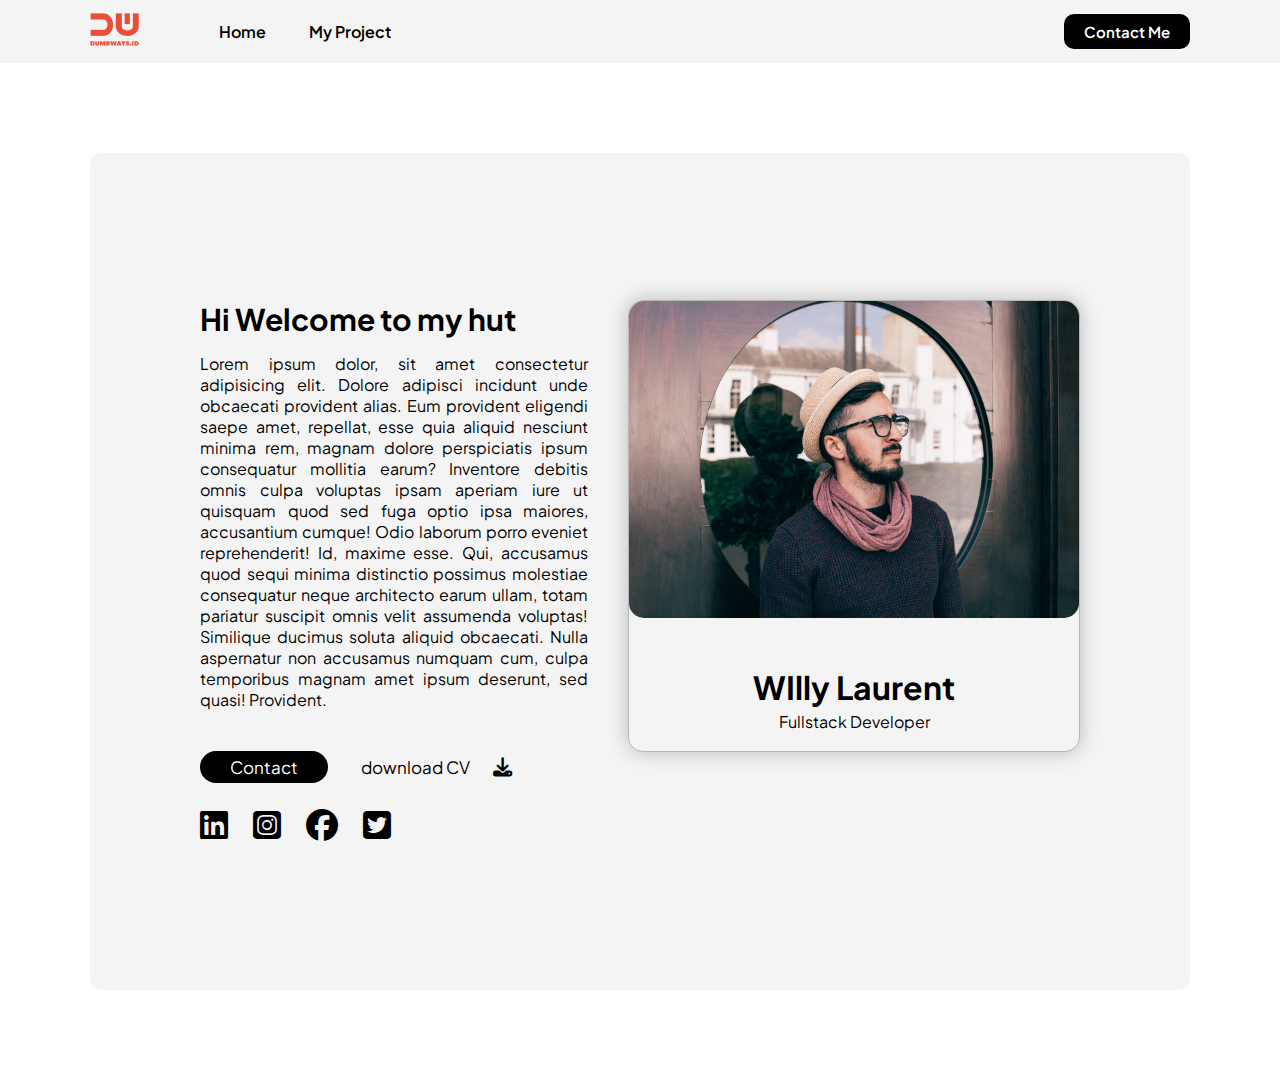
<file: index.html>
<!DOCTYPE html>
<html>
    <head>
        <title>Tugas Dumbsways hari ke 2</title>
        <link rel="stylesheet" href="assets/style.css" >
        <link rel="stylesheet" href="https://cdnjs.cloudflare.com/ajax/libs/font-awesome/6.1.1/css/all.min.css" />
    </head>
    <body>
        <!-- Navbar -->
        <nav>
            <div class="left-side">
                <a href="index.html">
                    <img src="assets/logo.png" alt="">
                </a>
                <ol>
                    <li>
                        <a href="index.html">Home</a>
                    </li>
                    <li>
                        <a href="#">My Project</a>
                    </li>
                </ol>
            </div>
            <div class="right-side">
                <a href="contact.html">Contact Me</a>
            </div>
        </nav>
         <!-- CONTENT START -->
    <div class="personal">
        <div class="container-content">
            <div class="left">
                <div class="card">
                    <div class="image">
                        <img src="assets/my-img.jpg" />
                    </div>
                    <div class="title">
                        <h1>WIlly Laurent</h1>
                    </div>
                    <div class="content">
                        <p>
                           Fullstack Developer
                        </p>
                    </div>
                </div>
            </div>

            <div class="right">
                <div class="title-index">
                    <h1>Hi Welcome to my hut</h1>
                </div>
                <div class="content-index">
                    <p>
                        Lorem ipsum dolor, sit amet consectetur adipisicing elit. 
                        Dolore adipisci incidunt unde obcaecati provident alias. 
                        Eum provident eligendi saepe amet, repellat, esse quia 
                        aliquid nesciunt minima rem, magnam dolore perspiciatis 
                        ipsum consequatur mollitia earum? Inventore debitis omnis 
                        culpa voluptas ipsam aperiam iure ut quisquam quod sed 
                        fuga optio ipsa maiores, accusantium cumque! Odio laborum 
                        porro eveniet reprehenderit! Id, maxime esse. Qui, accusamus 
                        quod sequi minima distinctio possimus molestiae consequatur 
                        neque architecto earum ullam, totam pariatur suscipit omnis 
                        velit assumenda voluptas! Similique ducimus soluta aliquid obcaecati. 
                        Nulla aspernatur non accusamus numquam cum, culpa temporibus magnam 
                        amet ipsum deserunt, sed quasi! Provident.
                    </p>
                </div>
                <br>
                <div class="icon-button">
                    <button>Contact</button>
                    <p>download CV</p>
                    <i class="fa-solid fa-download"></i>
                </div>
                <br>
                <div class="icon-index">
                    <i class="fa-brands fa-linkedin"></i>
                    <i class="fa-brands fa-instagram-square"></i>
                    <i class="fa-brands fa-facebook"></i>
                    <i class="fa-brands fa-twitter-square"></i>
                </div>
            </div>
        </div>
    </div>
    <!-- CONTENT END -->
    </body>
</html>
</file>
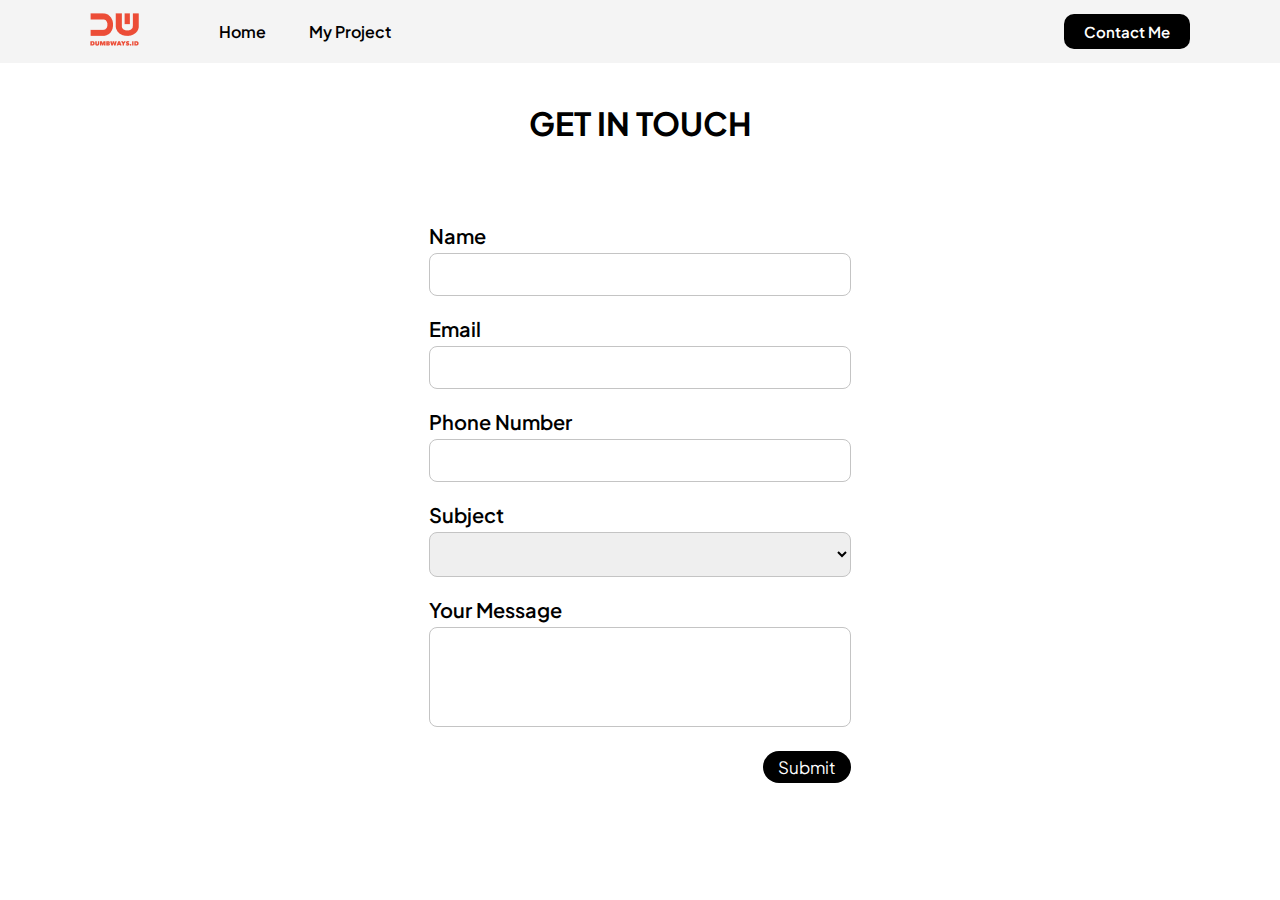
<file: contact.html>
<!DOCTYPE html>
<html>
    <head>
        <title>Tugas Dumbsways hari ke 2</title>
        <link rel="stylesheet" href="assets/style.css" >
    </head>
    <body>
        <!-- Navbar -->
        <nav>
            <div class="left-side">
                <a href="index.html">
                    <img src="assets/logo.png" alt="">
                </a>
                <ol>
                    <li>
                        <a href="index.html">Home</a>
                    </li>
                    <li>
                        <a href="#">My Project</a>
                    </li>
                </ol>
            </div>
            <div class="right-side">
                <a href="#">Contact Me</a>
            </div>
        </nav>
        <div class="title">
            <h1>GET IN TOUCH</h1>
        </div>
        <div class="form-contact">
            <div class="container-form">
                <form>
                    <div>
                        <label for="name">Name</label>
                        <input id="name" type="text" placeholder="">
                    </div>
                    <div>
                        <label for="email">Email</label>
                        <input id="email" type="email" placeholder="">
                    </div>
                    <div>
                        <label for="phone">Phone Number</label>
                        <input id="phone" type="text" pattern="[0-9]"placeholder="">
                    </div>
                    <div>
                        <label for="subject">Subject</label>
                        <select id="subject">
                            <option hidden></option>
                            <option>Lets Talk</option>
                            <option>Lets Collaboration</option>
                            <option>Iam Hiring</option>
                        </select>
                    </div>
                    <div>
                        <label for="message">Your Message</label>
                        <textarea id="message"></textarea>
                    </div>
                    <button type="submit">Submit</button>
                </form>
            </div>
        </div>
    </body>
</html>
</file>
<file: assets/style.css>
@import url('https://fonts.googleapis.com/css2?family=Plus+Jakarta+Sans:wght@300&display=swap');

* {
    margin: 0;
    padding: 0;
    font-family: 'Plus Jakarta Sans', sans-serif;
}

/* NAVBAR START */
nav {
    display: flex;
    height: 7vh;
    background-color: #f4f4f4;
    
}

nav div {
    width: 50%;
    display: flex;
    align-items: center;
}

nav .left-side ol {
    list-style-type: none;
    margin-left: 40px;
}

nav .left-side {
    padding-left: 90px;
}

nav .left-side ol li {
    display: inline;
    margin-left: 40px;
}

nav .left-side ol li a {
    text-decoration: none;
    color: black;
    font-weight: 600;

}


nav .right-side {
    display: flex;
    justify-content: flex-end;
    padding-right: 90px;
}

nav .right-side a {
    font-size: 15px;
    background-color: black;
    color: white;
    text-decoration: none;
    padding: 8px 20px;
    font-weight: 600;
    border-radius: 10px;
}
a:hover {
    font-size: 110%;
    transition:all ease 0.5s;
    display: inline-block;
}

.title {
    display: flex;
    justify-content: center;
    padding-top: 40px;
    font-size: 600;
}
/* isi index */
.card {
    width: 450px;
    border: 1px solid #00000040;
    border-radius: 15px;
    box-shadow: 0px 0px 20px #00000040;
}

.card .image img {
    width: 100%;
    border-radius: 15px;
}

.card .title h1 {
    margin: 5px 0px;
    text-decoration: solid;

}

.card .content p {
    text-align: center;
    color: black;
    line-height: 120%;
    margin-bottom: 20px;
    text-decoration: solid;
}

.personal {
    display: flex;
    height: 93vh;
    justify-content: center;
    align-items: center;
    border: 10px gray;
    margin: 90px;
    border-radius: 10px;
    background-color: #f4f4f4;
}

.personal .container-content {
    display: flex;
    width: 80%;
    flex-direction: row-reverse;

}

.container-content .left {
    flex: 40%;
}

.container-content .right {
    flex: 60%;
    padding-right: 40px;
}
.right .title-index {
    font-size: 15px;
    margin-bottom: 15px;
}
.right .content-index{
    text-align: justify;
}
.right .icon-button button {
    margin-top: 20px;
    padding: 5px 30px;
    color: white;
    background-color: black;
    font-size: 17px;
    border: none;
    border-radius: 20px;
    cursor: pointer;
}
.right .icon-button p {
    margin-left: 30px;
    margin-right: 20px;
    font-size: 17px;
    display: inline;
}
.right .icon-button i {
    font-size: larger;
}
.right .icon-index {
    font-size:xx-large;
    letter-spacing: 10px;
}
/* isi index end */


/* CONTACT FORM START */
.form-contact {
    height: 80vh;
    display: flex;
    justify-content: center;
    align-items: center;
}

.form-contact label {
    font-size: 20px;
    font-weight: 600;
}

.form-contact input, 
.form-contact select , 
.form-contact textarea {
    width: 100%;
    font-size: 20px;
    font-weight: 400;
    padding: 8px;
    margin-top: 5px;
    margin-bottom: 20px;
    border: 1px solid #c4c4c4;
    border-radius: 8px;
    box-sizing: border-box;
}

.form-contact form textarea {
    height: 100px;
    resize: none;
}

.form-contact form button {
    padding: 5px 15px;
    color: white;
    background-color: black;
    font-size: 17px;
    border: none;
    border-radius: 20px;
    cursor: pointer;
    float: right;
}

/* CONTACT FORM END */
</file>
